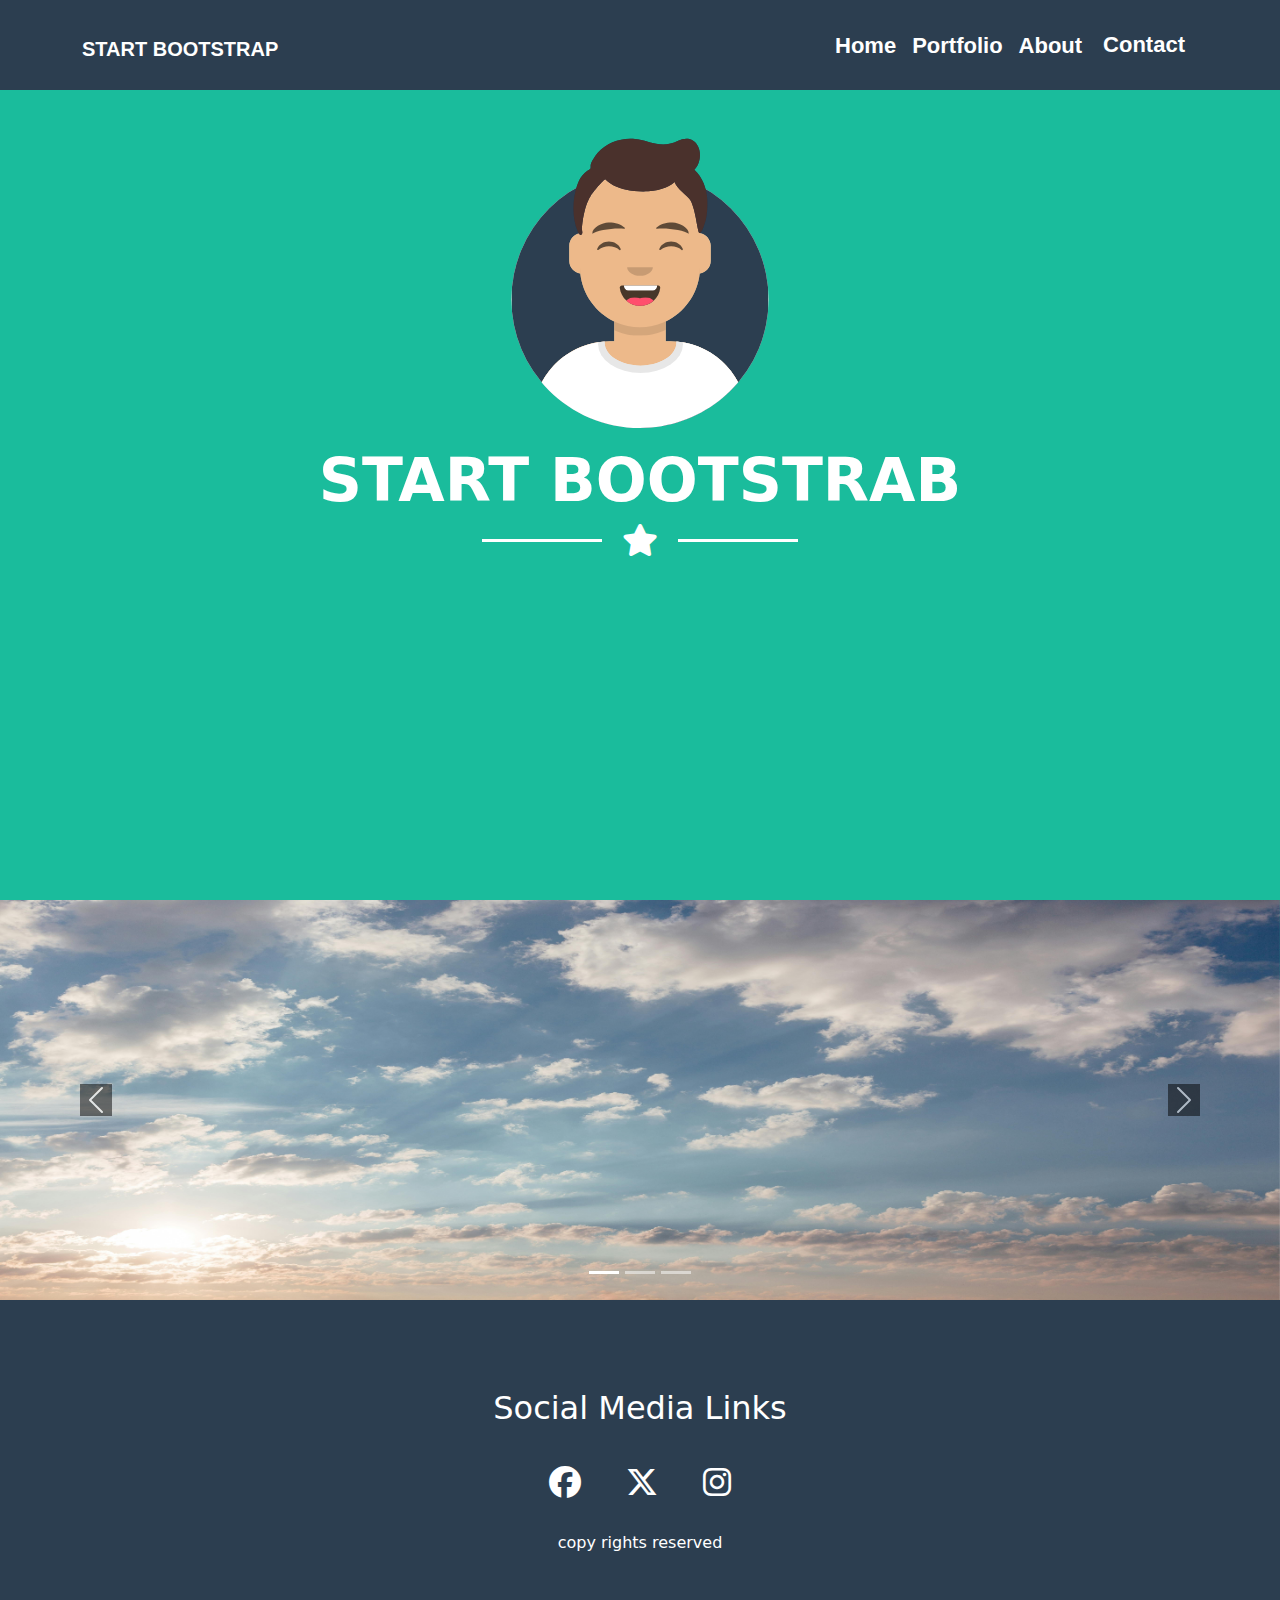
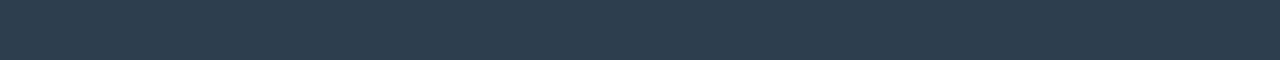
<file: index.html>
<!DOCTYPE html>
<html lang="en">

<head>
  <meta charset="UTF-8">
  <meta name="viewport" content="width=device-width, initial-scale=1.0">
  <title>Document</title>
  <link rel="stylesheet" href="./index.css">
  <link rel="stylesheet" href="https://cdnjs.cloudflare.com/ajax/libs/font-awesome/6.7.2/css/all.min.css" />
  <link href="https://cdn.jsdelivr.net/npm/bootstrap@5.3.3/dist/css/bootstrap.min.css" rel="stylesheet"
    integrity="sha384-QWTKZyjpPEjISv5WaRU9OFeRpok6YctnYmDr5pNlyT2bRjXh0JMhjY6hW+ALEwIH" crossorigin="anonymous">
</head>

<body>
  <nav class="navbar navbar-expand-lg" id="fixed">
    <div class="container d-flex align-items-center">
      <a class="navbar-brand text-white mt-2" href="#">START BOOTSTRAP</a>
      <button class="navbar-toggler" type="button" data-bs-toggle="collapse" data-bs-target="#navbarSupportedContent"
        aria-controls="navbarSupportedContent" aria-expanded="false" aria-label="Toggle navigation">
        <span class="navbar-toggler-icon"></span>
      </button>
      <div class="collapse navbar-collapse" id="navbarSupportedContent">
        <ul class="navbar-nav ms-auto mb-2 mb-lg-0"> <!-- Apply ms-auto to align right -->
          <li class="nav-item">
            <a class="nav-link active text-white" aria-current="page" href="./index.html">Home</a>
          </li>
          <li class="nav-item">
            <a class="nav-link text-white" href="./portfolio.html">Portfolio</a>
          </li>
          <li class="nav-item">
            <a class="nav-link text-white" href="./about.html">About</a>
          </li>
          <li class="nav-item">
            <button id="contact-btn" type="button" class="btn" data-bs-toggle="modal" data-bs-target="#exampleModal">
              Contact
            </button>

            <div class="modal fade" id="exampleModal" tabindex="-1" aria-labelledby="exampleModalLabel"
              aria-hidden="true">
              <div class="modal-dialog">
                <div class="modal-content">
                  <div class="modal-header">
                    <h1 class="modal-title fs-5" id="exampleModalLabel">Contact Us</h1>
                    <button type="button" class="btn-close" data-bs-dismiss="modal" aria-label="Close"></button>
                  </div>
                  <div class="modal-body" id="modal-body">
                      <form id="modal-form">
                        <div class="form-group">
                          <label for="exampleFormControlInput1">Email address</label>
                          <input type="email" class="form-control" id="exampleFormControlInput1"
                            placeholder="name@example.com">
                        </div>
                        <div class="form-group">
                          <label for="exampleFormControlTextarea1">Notes:</label>
                          <textarea class="form-control" id="exampleFormControlTextarea1" rows="3"></textarea>
                        </div>
                        <button type="submit" class="btn btn-primary">Submit</button>
                        <button type="button" class="btn btn-secondary" data-bs-dismiss="modal">Close</button>
                      </form>
                  </div>
                </div>
              </div>
            </div>
          </li>
        </ul>
      </div>
    </div>
  </nav>
  <div class="content">
    <div class="inner-content">
      <img src="./imgs/person.svg" alt="" class="mt-5 mb-3">
    <h1>START BOOTSTRAB</h1>
    <div class="seperator">
      <span></span><i class="fa-solid fa-star"></i><span></span>
    </div>
    </div>
  </div>
  <div id="carouselExampleIndicators" class="carousel slide">
    <div class="carousel-indicators">
      <button type="button" data-bs-target="#carouselExampleIndicators" data-bs-slide-to="0" class="active"
        aria-current="true" aria-label="Slide 1"></button>
      <button type="button" data-bs-target="#carouselExampleIndicators" data-bs-slide-to="1"
        aria-label="Slide 2"></button>
      <button type="button" data-bs-target="#carouselExampleIndicators" data-bs-slide-to="2"
        aria-label="Slide 3"></button>
    </div>
    <div class="carousel-inner">
      <div class="carousel-item active">
        <img src="./imgs/s1.jpg" class="d-block w-100" alt="...">
      </div>
      <div class="carousel-item">
        <img src="./imgs/s2.jpg" class="d-block w-100" alt="...">
      </div>
      <div class="carousel-item">
        <img src="./imgs/s3.jpg" class="d-block w-100" alt="...">
      </div>
    </div>
    <button class="carousel-control-prev" type="button" data-bs-target="#carouselExampleIndicators"
      data-bs-slide="prev">
      <span class="carousel-control-prev-icon bg-black" aria-hidden="true"></span>
      <span class="visually-hidden">Previous</span>
    </button>
    <button class="carousel-control-next" type="button" data-bs-target="#carouselExampleIndicators"
      data-bs-slide="next">
      <span class="carousel-control-next-icon bg-black" aria-hidden="true"></span>
      <span class="visually-hidden">Next</span>
    </button>
  </div>
  <footer class="d-flex justify-content-center align-items-center">
    <h2>Social Media Links</h2>
    <div>
      <i class="fa-brands fa-facebook"></i>
      <i class="fa-brands fa-x-twitter"></i>
      <i class="fa-brands fa-instagram"></i>
    </div>
    <p>copy rights reserved</p>
  </footer>
  <script src="https://cdn.jsdelivr.net/npm/bootstrap@5.3.3/dist/js/bootstrap.bundle.min.js"
    integrity="sha384-YvpcrYf0tY3lHB60NNkmXc5s9fDVZLESaAA55NDzOxhy9GkcIdslK1eN7N6jIeHz"
    crossorigin="anonymous"></script>
    <script src="./shrink_nav.js"></script>
</body>

</html>
</file>
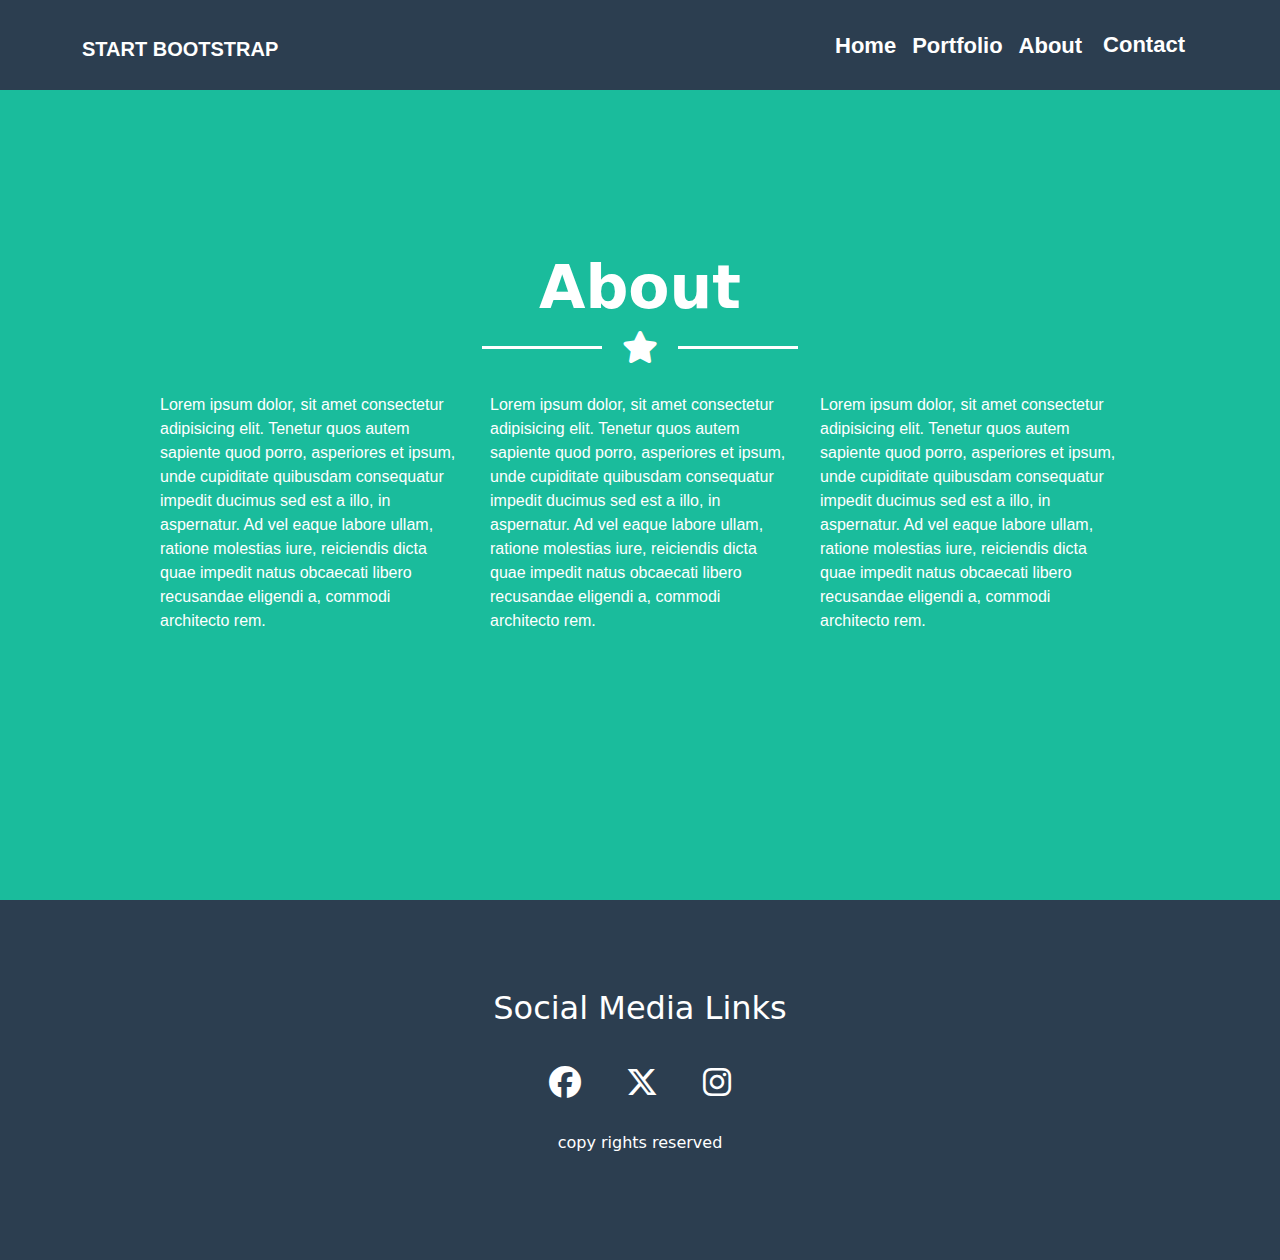
<file: about.html>
<!DOCTYPE html>
<html lang="en">
<head>
    <meta charset="UTF-8">
    <meta name="viewport" content="width=device-width, initial-scale=1.0">
    <title>Document</title>
    <link rel="stylesheet" href="./index.css">
    <link rel="stylesheet" href="./about.css">
    <link rel="stylesheet" href="https://cdnjs.cloudflare.com/ajax/libs/font-awesome/6.7.2/css/all.min.css" />
    <link href="https://cdn.jsdelivr.net/npm/bootstrap@5.3.3/dist/css/bootstrap.min.css" rel="stylesheet" integrity="sha384-QWTKZyjpPEjISv5WaRU9OFeRpok6YctnYmDr5pNlyT2bRjXh0JMhjY6hW+ALEwIH" crossorigin="anonymous">
</head>
<body>
        <nav class="navbar navbar-expand-lg" id="fixed">
            <div class="container d-flex align-items-center">
              <a class="navbar-brand text-white mt-2" href="#">START BOOTSTRAP</a>
              <button class="navbar-toggler" type="button" data-bs-toggle="collapse" data-bs-target="#navbarSupportedContent" aria-controls="navbarSupportedContent" aria-expanded="false" aria-label="Toggle navigation">
                <span class="navbar-toggler-icon"></span>
              </button>
              <div class="collapse navbar-collapse" id="navbarSupportedContent">
                <ul class="navbar-nav ms-auto mb-2 mb-lg-0"> <!-- Apply ms-auto to align right -->
                  <li class="nav-item">
                    <a class="nav-link active text-white" aria-current="page" href="./index.html">Home</a>
                  </li>
                  <li class="nav-item">
                    <a class="nav-link text-white" href="./portfolio.html">Portfolio</a>
                  </li>
                  <li class="nav-item">
                    <a class="nav-link text-white" href="./about.html">About</a>
                  </li>
                  <li class="nav-item">
                    <button id="contact-btn" type="button" class="btn" data-bs-toggle="modal" data-bs-target="#exampleModal">
                      Contact
                    </button>
        
                    <div class="modal fade" id="exampleModal" tabindex="-1" aria-labelledby="exampleModalLabel"
                      aria-hidden="true">
                      <div class="modal-dialog">
                        <div class="modal-content">
                          <div class="modal-header">
                            <h1 class="modal-title fs-5" id="exampleModalLabel">Contact Us</h1>
                            <button type="button" class="btn-close" data-bs-dismiss="modal" aria-label="Close"></button>
                          </div>
                          <div class="modal-body">
                            <form>
                              <form>
                                <div class="form-group">
                                  <label for="exampleFormControlInput1">Email address</label>
                                  <input type="email" class="form-control" id="exampleFormControlInput1"
                                    placeholder="name@example.com">
                                </div>
                                <div class="form-group">
                                  <label for="exampleFormControlTextarea1">Notes:</label>
                                  <textarea class="form-control" id="exampleFormControlTextarea1" rows="3"></textarea>
                                </div>
                                <button type="submit" class="btn btn-primary">Submit</button>
                                <button type="button" class="btn btn-secondary" data-bs-dismiss="modal">Close</button>
                              </form>
                          </div>
                        </div>
                      </div>
                    </div>
                  </li>
                </ul>
              </div>
            </div>
          </nav>  
          <div class="content">
<div class="inner">
  <h1>About</h1>
  <div class="seperator">
      <span></span><i class="fa-solid fa-star"></i><span></span>
  </div>
<div class="lorem">
<p>Lorem ipsum dolor, sit amet consectetur adipisicing elit. Tenetur quos autem sapiente quod porro, asperiores et ipsum, unde cupiditate quibusdam consequatur impedit ducimus sed est a illo, in aspernatur. Ad vel eaque labore ullam, ratione molestias iure, reiciendis dicta quae impedit natus obcaecati libero recusandae eligendi a, commodi architecto rem.</p>
<p>Lorem ipsum dolor, sit amet consectetur adipisicing elit. Tenetur quos autem sapiente quod porro, asperiores et ipsum, unde cupiditate quibusdam consequatur impedit ducimus sed est a illo, in aspernatur. Ad vel eaque labore ullam, ratione molestias iure, reiciendis dicta quae impedit natus obcaecati libero recusandae eligendi a, commodi architecto rem.</p>
<p>Lorem ipsum dolor, sit amet consectetur adipisicing elit. Tenetur quos autem sapiente quod porro, asperiores et ipsum, unde cupiditate quibusdam consequatur impedit ducimus sed est a illo, in aspernatur. Ad vel eaque labore ullam, ratione molestias iure, reiciendis dicta quae impedit natus obcaecati libero recusandae eligendi a, commodi architecto rem.</p>

</div>
</div> 
         </div>
          <footer class="d-flex justify-content-center align-items-center">
            <h2>Social Media Links</h2>
           <div>
            <i class="fa-brands fa-facebook"></i>
            <i class="fa-brands fa-x-twitter"></i>
            <i class="fa-brands fa-instagram"></i>
           </div>
            <p>copy rights reserved</p>
          </footer>
          <script src="./shrink_nav.js"></script>
    <script src="https://cdn.jsdelivr.net/npm/bootstrap@5.3.3/dist/js/bootstrap.bundle.min.js" integrity="sha384-YvpcrYf0tY3lHB60NNkmXc5s9fDVZLESaAA55NDzOxhy9GkcIdslK1eN7N6jIeHz" crossorigin="anonymous"></script>
</body>
</html>
</file>
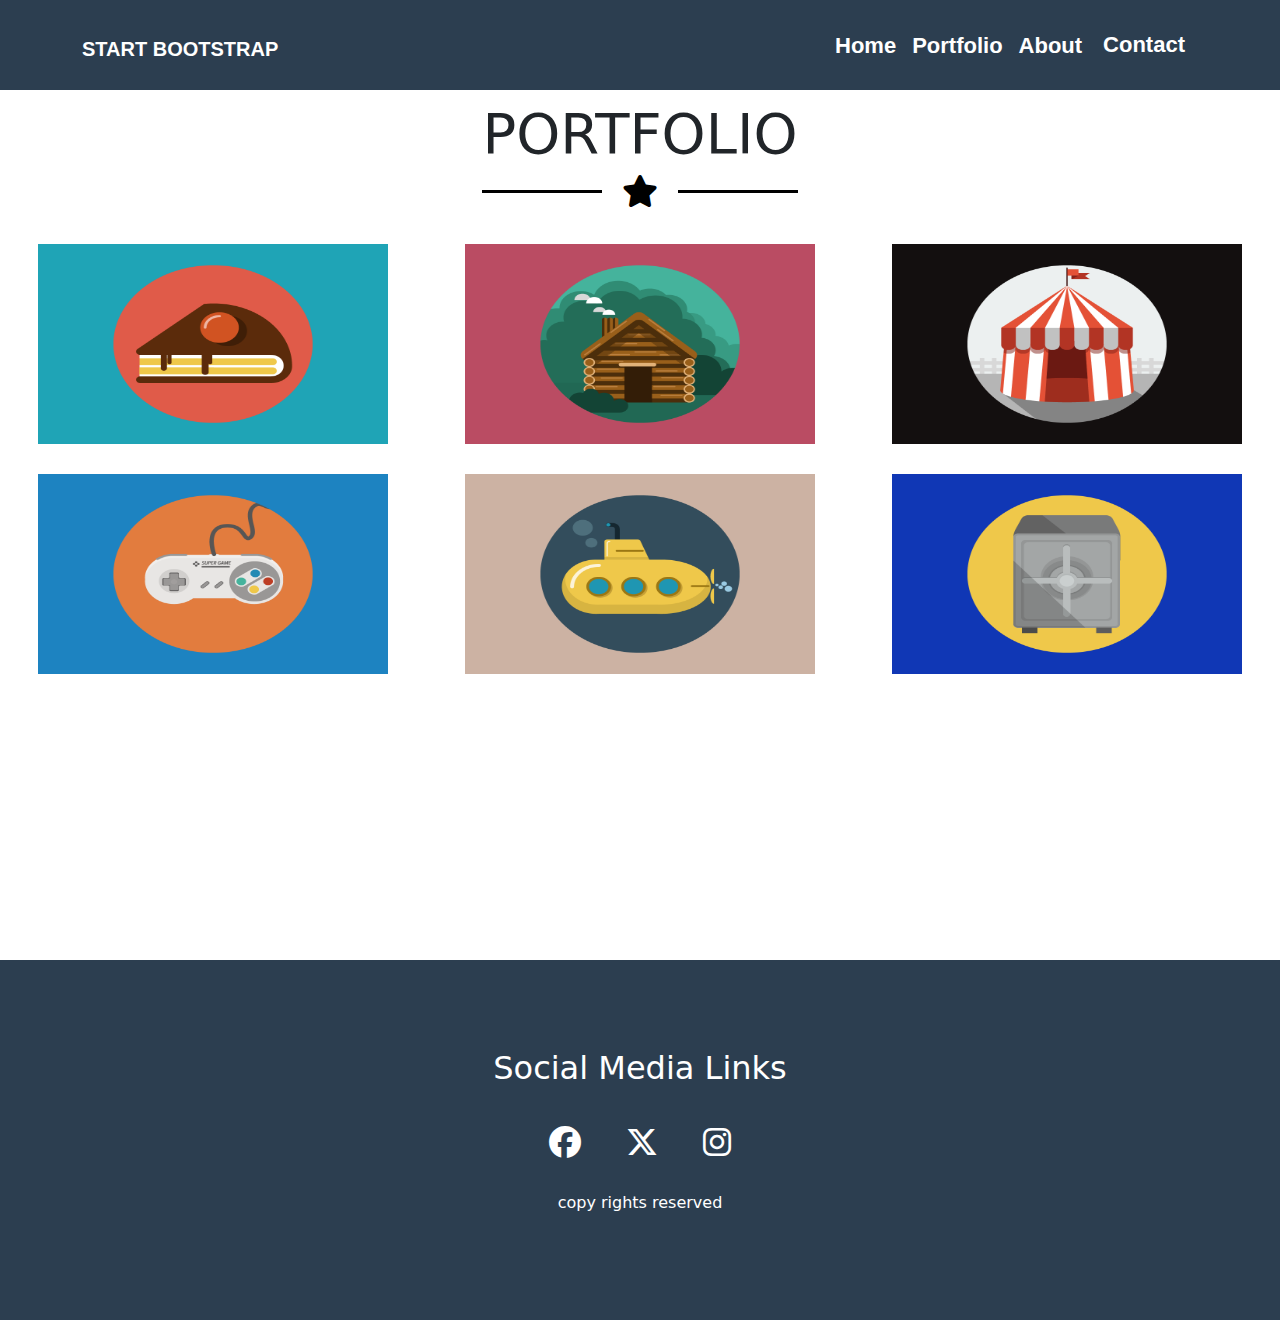
<file: portfolio.html>
<!DOCTYPE html>
<html lang="en">

<head>
    <meta charset="UTF-8">
    <meta name="viewport" content="width=device-width, initial-scale=1.0">
    <title>Document</title>
    <link rel="stylesheet" href="./index.css">
    <link rel="stylesheet" href="./portfolio.css">
    <link rel="stylesheet" href="https://cdnjs.cloudflare.com/ajax/libs/font-awesome/6.7.2/css/all.min.css" />
    <link href="https://cdn.jsdelivr.net/npm/bootstrap@5.3.3/dist/css/bootstrap.min.css" rel="stylesheet"
        integrity="sha384-QWTKZyjpPEjISv5WaRU9OFeRpok6YctnYmDr5pNlyT2bRjXh0JMhjY6hW+ALEwIH" crossorigin="anonymous">
</head>

<body>
    <nav class="navbar navbar-expand-lg" id="fixed">
        <div class="container d-flex align-items-center">
            <a class="navbar-brand text-white mt-2" href="#">START BOOTSTRAP</a>
            <button class="navbar-toggler" type="button" data-bs-toggle="collapse"
                data-bs-target="#navbarSupportedContent" aria-controls="navbarSupportedContent" aria-expanded="false"
                aria-label="Toggle navigation">
                <span class="navbar-toggler-icon"></span>
            </button>
            <div class="collapse navbar-collapse" id="navbarSupportedContent">
                <ul class="navbar-nav ms-auto mb-2 mb-lg-0"> <!-- Apply ms-auto to align right -->
                    <li class="nav-item">
                        <a class="nav-link active text-white" aria-current="page" href="./index.html">Home</a>
                    </li>
                    <li class="nav-item">
                        <a class="nav-link text-white" href="./portfolio.html">Portfolio</a>
                    </li>
                    <li class="nav-item">
                        <a class="nav-link text-white" href="./about.html">About</a>
                      </li>
                      <li class="nav-item">
                        <button id="contact-btn" type="button" class="btn" data-bs-toggle="modal" data-bs-target="#exampleModal">
                          Contact
                        </button>
            
                        <div class="modal fade" id="exampleModal" tabindex="-1" aria-labelledby="exampleModalLabel"
                          aria-hidden="true">
                          <div class="modal-dialog">
                            <div class="modal-content">
                              <div class="modal-header">
                                <h1 class="modal-title fs-5" id="exampleModalLabel">Contact Us</h1>
                                <button type="button" class="btn-close" data-bs-dismiss="modal" aria-label="Close"></button>
                              </div>
                              <div class="modal-body">
                                <form>
                                  <form>
                                    <div class="form-group">
                                      <label for="exampleFormControlInput1">Email address</label>
                                      <input type="email" class="form-control" id="exampleFormControlInput1"
                                        placeholder="name@example.com">
                                    </div>
                                    <div class="form-group">
                                      <label for="exampleFormControlTextarea1">Notes:</label>
                                      <textarea class="form-control" id="exampleFormControlTextarea1" rows="3"></textarea>
                                    </div>
                                    <button type="submit" class="btn btn-primary">Submit</button>
                                    <button type="button" class="btn btn-secondary" data-bs-dismiss="modal">Close</button>
                                  </form>
                              </div>
                            </div>
                          </div>
                        </div>
                      </li>
                </ul>
            </div>
        </div>
    </nav>
 <div class="main-content">
    <div class="portfolio">
        <h1>PORTFOLIO</h1>
        <div class="seperator">
            <span></span><i class="fa-solid fa-star" id="star"></i><span></span>
        </div>
    </div>
    <div class="container-fluid">
        <div class="row">
            <button type="button" class="btn col-4" data-bs-toggle="modal" data-bs-target="#modal1">
                <img src="./imgs/cake.png" alt="" class="modal-img">
            </button>
            <button type="button" class="btn col-4" data-bs-toggle="modal" data-bs-target="#modal2">
                <img src="./imgs/cabin.png" alt="" class="modal-img">
            </button>
            <button type="button" class="btn col-4" data-bs-toggle="modal" data-bs-target="#modal3">
                <img src="./imgs/circus.png" alt="" class="modal-img">
            </button>
        </div>

        <div class="row mt-3">
            <button type="button" class="btn col-4" data-bs-toggle="modal" data-bs-target="#modal4">
                <img src="./imgs/game.png" alt="" class="modal-img">
            </button>
            <button type="button" class="btn col-4" data-bs-toggle="modal" data-bs-target="#modal5">
                <img src="./imgs/submarine.png" alt="" class="modal-img">
            </button>
            <button type="button" class="btn col-4" data-bs-toggle="modal" data-bs-target="#modal6">
                <img src="./imgs/safe.png" alt="" class="modal-img">
            </button>
        </div>
    </div>

    <div class="modal fade" id="modal1" tabindex="-1" aria-labelledby="modal1Label" aria-hidden="true">
        <div class="modal-dialog">
            <div class="modal-content">
                <div class="modal-header">
                    <h1 class="modal-title fs-5" id="modal1Label">Modal 1 Title</h1>
                    <button type="button" class="btn-close" data-bs-dismiss="modal" aria-label="Close"></button>
                </div>
                <div class="modal-body d-flex justify-content-center">
                    <img src="./imgs/cake.png" alt="" class="modal-img">
                </div>
                <div class="modal-footer">
                    <button type="button" class="btn btn-secondary" data-bs-dismiss="modal">Close</button>
                </div>
            </div>
        </div>
    </div>

    <div class="modal fade" id="modal2" tabindex="-1" aria-labelledby="modal2Label" aria-hidden="true">
        <div class="modal-dialog">
            <div class="modal-content">
                <div class="modal-header">
                    <h1 class="modal-title fs-5" id="modal2Label">Modal 2 Title</h1>
                    <button type="button" class="btn-close" data-bs-dismiss="modal" aria-label="Close"></button>
                </div>
                <div class="modal-body d-flex justify-content-center">
                    <img src="./imgs/cabin.png" alt="" class="modal-img">
                </div>
                <div class="modal-footer">
                    <button type="button" class="btn btn-secondary" data-bs-dismiss="modal">Close</button>
                </div>
            </div>
        </div>
    </div>

    <div class="modal fade" id="modal3" tabindex="-1" aria-labelledby="modal3Label" aria-hidden="true">
        <div class="modal-dialog">
            <div class="modal-content">
                <div class="modal-header">
                    <h1 class="modal-title fs-5" id="modal3Label">Modal 3 Title</h1>
                    <button type="button" class="btn-close" data-bs-dismiss="modal" aria-label="Close"></button>
                </div>
                <div class="modal-body d-flex justify-content-center">
                   <img src="./imgs/circus.png" alt="" class="modal-img">
                </div>
                <div class="modal-footer">
                    <button type="button" class="btn btn-secondary" data-bs-dismiss="modal">Close</button>
                </div>
            </div>
        </div>
    </div>

    <div class="modal fade" id="modal4" tabindex="-1" aria-labelledby="modal1Label" aria-hidden="true">
        <div class="modal-dialog">
            <div class="modal-content">
                <div class="modal-header">
                    <h1 class="modal-title fs-5" id="modal1Label">Modal 1 Title</h1>
                    <button type="button" class="btn-close" data-bs-dismiss="modal" aria-label="Close"></button>
                </div>
                <div class="modal-body d-flex justify-content-center">
                 <img src="./imgs/game.png" alt="" class="modal-img">
                </div>
                <div class="modal-footer">
                    <button type="button" class="btn btn-secondary" data-bs-dismiss="modal">Close</button>
                </div>
            </div>
        </div>
    </div>

    <div class="modal fade" id="modal5" tabindex="-1" aria-labelledby="modal2Label" aria-hidden="true">
        <div class="modal-dialog">
            <div class="modal-content">
                <div class="modal-header">
                    <h1 class="modal-title fs-5" id="modal2Label">Modal 2 Title</h1>
                    <button type="button" class="btn-close" data-bs-dismiss="modal" aria-label="Close"></button>
                </div>
                <div class="modal-body d-flex justify-content-center">                    <img src="./imgs/submarine.png" alt="" class="modal-img">
                </div>
                <div class="modal-footer">
                    <button type="button" class="btn btn-secondary" data-bs-dismiss="modal">Close</button>
                </div>
            </div>
        </div>
    </div>

    <div class="modal fade" id="modal6" tabindex="-1" aria-labelledby="modal3Label" aria-hidden="true">
        <div class="modal-dialog">
            <div class="modal-content">
                <div class="modal-header">
                    <h1 class="modal-title fs-5" id="modal3Label">Modal 3 Title</h1>
                    <button type="button" class="btn-close" data-bs-dismiss="modal" aria-label="Close"></button>
                </div>
                <div class="modal-body d-flex justify-content-center">
                    <img src="./imgs/safe.png" alt="" class="modal-img">
                </div>
                <div class="modal-footer">
                    <button type="button" class="btn btn-secondary" data-bs-dismiss="modal">Close</button>
                </div>
            </div>
        </div>
    </div>
 </div>

    <footer class="d-flex justify-content-center align-items-center">
        <h2>Social Media Links</h2>
       <div>
        <i class="fa-brands fa-facebook"></i>
        <i class="fa-brands fa-x-twitter"></i>
        <i class="fa-brands fa-instagram"></i>
       </div>
        <p>copy rights reserved</p>
      </footer>
    <script src="https://cdn.jsdelivr.net/npm/bootstrap@5.3.3/dist/js/bootstrap.bundle.min.js"
        integrity="sha384-YvpcrYf0tY3lHB60NNkmXc5s9fDVZLESaAA55NDzOxhy9GkcIdslK1eN7N6jIeHz"
        crossorigin="anonymous"></script>
        <script src="./shrink_nav.js"></script>
</body>

</html>
</file>
<file: index.css>
body{
    height: 100vh;
}
nav {
    font-weight: bold;
    background-color: rgb(44, 62, 80);
    height: 90px;
    font-family: 'Segoe UI', Tahoma, Geneva, Verdana, sans-serif;
    font-size: 22px;
    z-index: 1050; 
}

#fixed {
    width: 100%;
    position: fixed;
    top: 0px;
    left: 0px;
    z-index: 1050; 
}

#modal-body,
#modal-form {
    z-index: 1051; 
}
.shrink{
    height: 50px;
    transition: height  .5s;
    -webkit-transition: height  .5s;
    -moz-transition: height  .5s;
    -ms-transition: height  .5s;
    -o-transition: height  .5s;
 }
.modal-backdrop {
    z-index: 1040 !important; 
}

#contact-btn {
    color: white;
    font-weight: bold;
    font-size: 22px;
}

label{
    font-weight: 400;
}
.content{

    background-color: rgb(26, 188, 156);
    height: 100%;
}
.inner-content{
    position: relative;
    top: 80px;
    display: flex;
    flex-direction: column;
    justify-content: start;
    align-items: center;
    background-color: rgb(26, 188, 156);
    height: 100%;
}
.content h1{
    color: white;
    font-weight: bold;
    font-size: 60px;
}
.content .inner-content img{
width: 300px;
height: 300px;
}
.seperator{
    display: flex;
    justify-content: center;
    align-items: center;
}
i{
    color: white;
    font-size: 32px;
    margin-left: 20px;
    margin-right: 20px;
}
span{
    width: 120px;
    background-color: white;
    height: 3px;
}
.carousel,.carousel img{
    height: 400px;
}
footer{
    gap: 30px;
    color: white;
    flex-direction: column;
    background-color: rgb(44, 62, 80);
    height: 40%;
}
</file>
<file: about.css>
.content{
    display: flex;
    flex-direction: column;
    justify-content: center;
    align-items: center;
}
.inner{
    display: flex;
    flex-direction: column;
    justify-content: center;
    align-items: center;
}
.lorem{
    display: flex;
    justify-content: center;
    margin-bottom: 30px;
    margin-top: 30px;
    gap: 30px;}

.content p{
    font-family: 'Segoe UI', Tahoma, Geneva, Verdana, sans-serif;
color: white;
width: 300px;
}
.content h1{
    margin-top: 30px;
}
</file>
<file: portfolio.css>
body{
    height: 100vh;
    font-family: 'Segoe UI', Tahoma, Geneva, Verdana, sans-serif;
}

 .main-content{
    position: relative;
    top:80px;
    height: 100%;
 }
.portfolio{
    display: flex;
    flex-direction: column;
    justify-content: center;
    align-items: center;
    margin-top: 20px;
    margin-bottom: 30px;
}
.seperator{
    display: flex;
    justify-content: center;
    align-items: center;
    height: 120%;
}
.portfolio h1{
font-size:3.5rem
;}
#star{
    font-size: 32px;
    margin-left: 20px;
    margin-right: 20px;
    color: black;
}
span{
    width: 120px;
    height: 3px;
    background-color: black;
}

.modal-img{
    width: 350px;
    height: 200px;
}
footer{
    margin-top: 40px;
    gap: 30px;
    color: white;
    flex-direction: column;
    background-color: rgb(44, 62, 80);
}
#contact-btn{
    color: white;
    font-weight: bold;
    font-size: 22px;
}
label{
    font-weight: 400;
}
</file>
